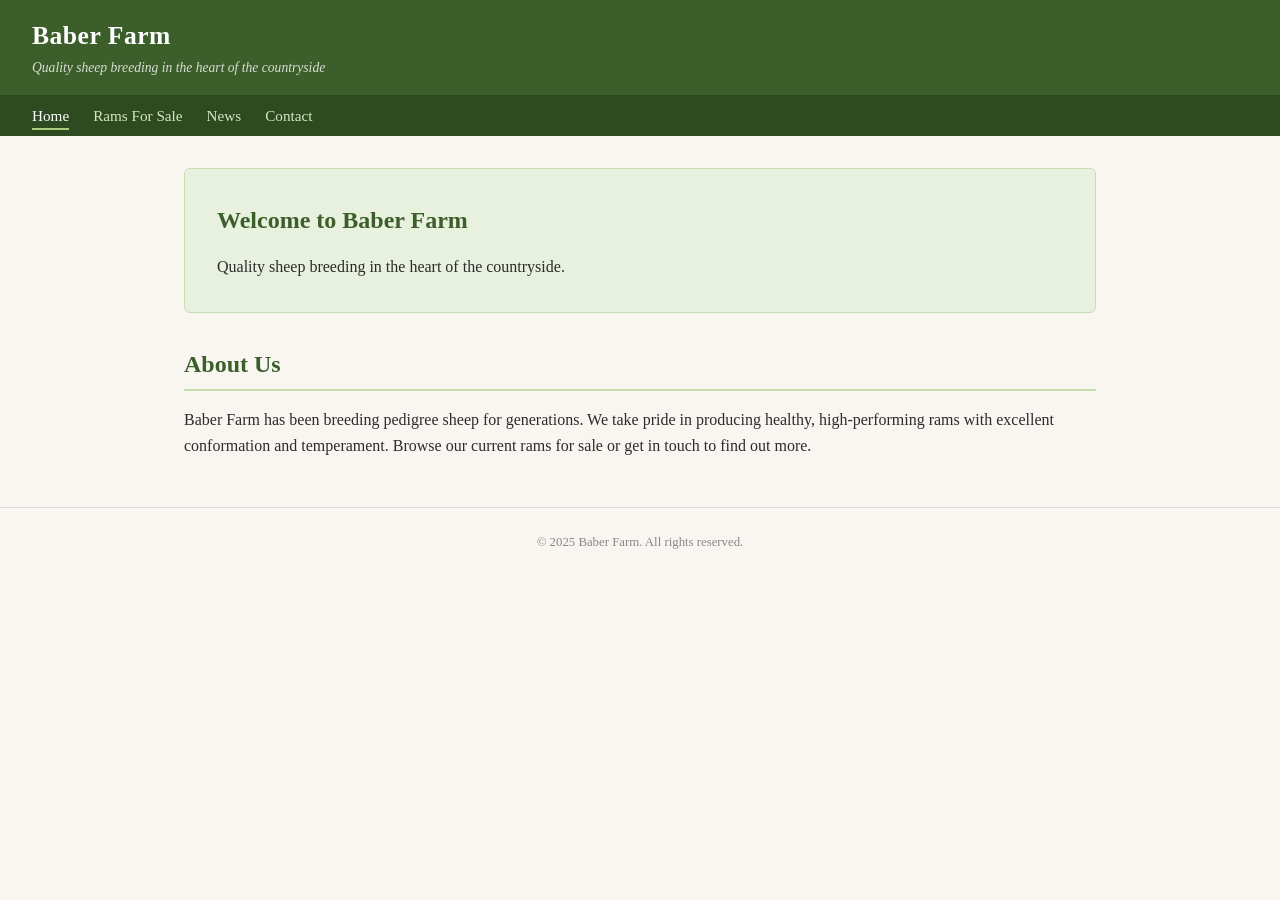
<file: index.html>
<!DOCTYPE html>
<html lang="en">
<head>
  <meta charset="UTF-8" />
  <meta name="viewport" content="width=device-width, initial-scale=1.0" />
  <title>Baber Farm</title>
  <link rel="stylesheet" href="/css/style.css" />
</head>
<body>

  <header>
    <div>
      <h1>Baber Farm</h1>
      <p class="tagline">Quality sheep breeding in the heart of the countryside</p>
    </div>
  </header>

  <nav>
    <ul>
      <li><a href="/index.html">Home</a></li>
      <li><a href="/rams.html">Rams For Sale</a></li>
      <li><a href="/news.html">News</a></li>
      <li><a href="/contact.html">Contact</a></li>
    </ul>
  </nav>

  <main id="home-content">
    <div class="hero">
      <h2>Welcome to Baber Farm</h2>
      <p>Quality sheep breeding in the heart of the countryside.</p>
    </div>

    <section>
      <h2>About Us</h2>
      <p>Baber Farm has been breeding pedigree sheep for generations. We take pride in producing healthy, high-performing rams with excellent conformation and temperament. Browse our current rams for sale or get in touch to find out more.</p>
    </section>
  </main>

  <footer>
    <p>&copy; 2025 Baber Farm. All rights reserved.</p>
  </footer>

  <script src="/js/main.js"></script>
  <script src="https://identity.netlify.com/v1/netlify-identity-widget.js"></script>
  <script>
    if (window.netlifyIdentity) {
      window.netlifyIdentity.on("init", user => {
        if (!user) {
          window.netlifyIdentity.on("login", () => {
            document.location.href = "/admin/";
          });
        }
      });
    }
  </script>
</body>
</html>
</file>
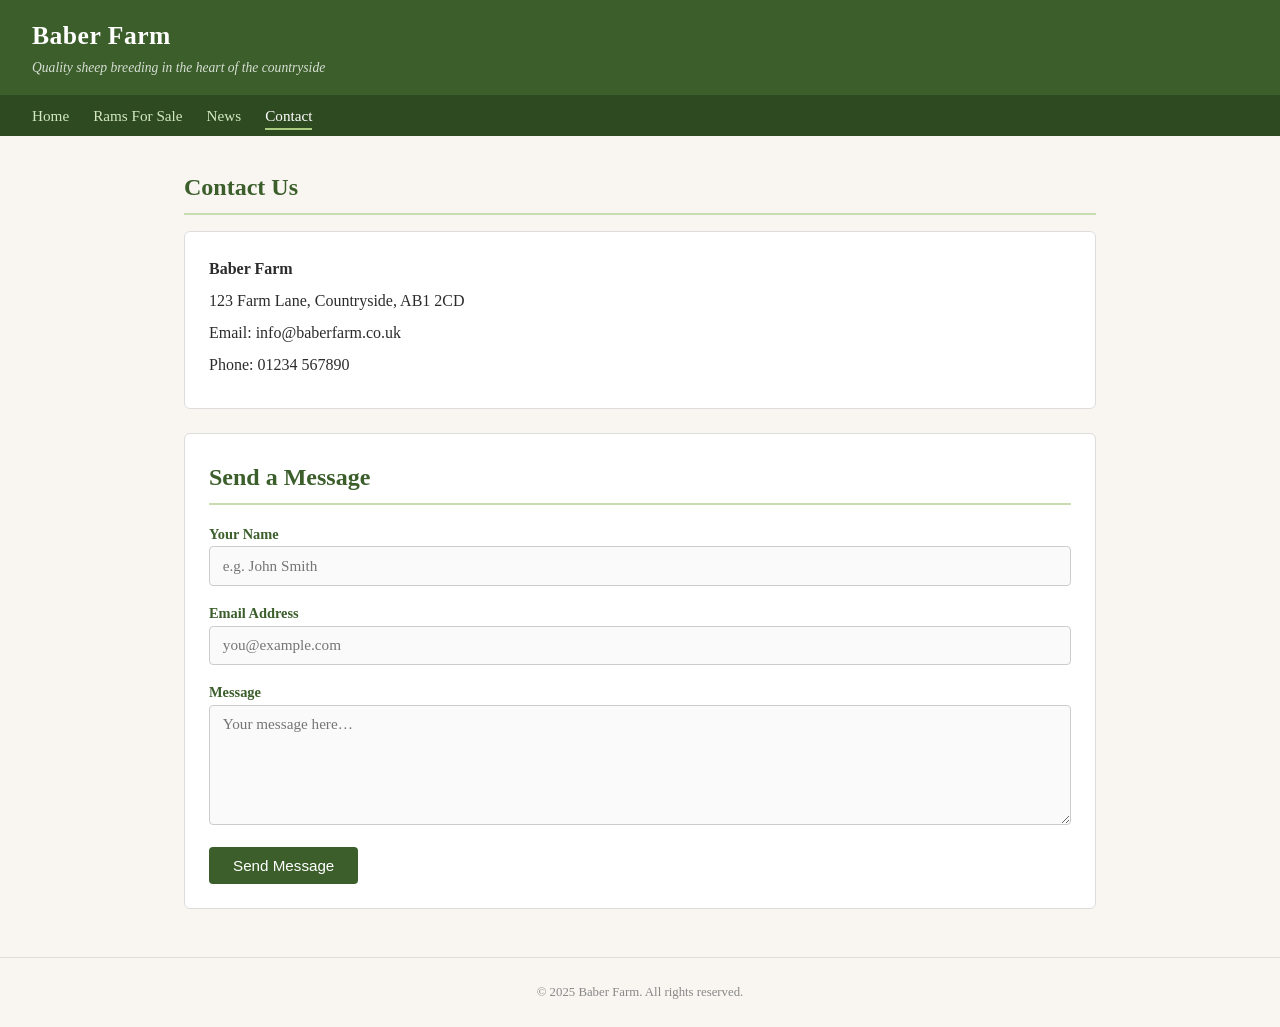
<file: contact.html>
<!DOCTYPE html>
<html lang="en">
<head>
  <meta charset="UTF-8" />
  <meta name="viewport" content="width=device-width, initial-scale=1.0" />
  <title>Contact - Baber Farm</title>
  <link rel="stylesheet" href="/css/style.css" />
</head>
<body>

  <header>
    <div>
      <h1>Baber Farm</h1>
      <p class="tagline">Quality sheep breeding in the heart of the countryside</p>
    </div>
  </header>

  <nav>
    <ul>
      <li><a href="/index.html">Home</a></li>
      <li><a href="/rams.html">Rams For Sale</a></li>
      <li><a href="/news.html">News</a></li>
      <li><a href="/contact.html">Contact</a></li>
    </ul>
  </nav>

  <main>
    <h2>Contact Us</h2>

    <div class="contact-section">
      <p><strong>Baber Farm</strong></p>
      <p>123 Farm Lane, Countryside, AB1 2CD</p>
      <p>Email: info@baberfarm.co.uk</p>
      <p>Phone: 01234 567890</p>
    </div>

    <div class="contact-section">
      <h2>Send a Message</h2>
      <form id="contact-form" novalidate>
        <div>
          <label for="name">Your Name</label>
          <input type="text" id="name" name="name" required placeholder="e.g. John Smith" />
        </div>
        <div>
          <label for="email">Email Address</label>
          <input type="email" id="email" name="email" required placeholder="you@example.com" />
        </div>
        <div>
          <label for="message">Message</label>
          <textarea id="message" name="message" required placeholder="Your message here&hellip;"></textarea>
        </div>
        <button type="submit">Send Message</button>
      </form>
    </div>
  </main>

  <footer>
    <p>&copy; 2025 Baber Farm. All rights reserved.</p>
  </footer>

  <script src="/js/main.js"></script>
  <script src="https://identity.netlify.com/v1/netlify-identity-widget.js"></script>
  <script>
    if (window.netlifyIdentity) {
      window.netlifyIdentity.on("init", user => {
        if (!user) {
          window.netlifyIdentity.on("login", () => {
            document.location.href = "/admin/";
          });
        }
      });
    }
  </script>
</body>
</html>
</file>
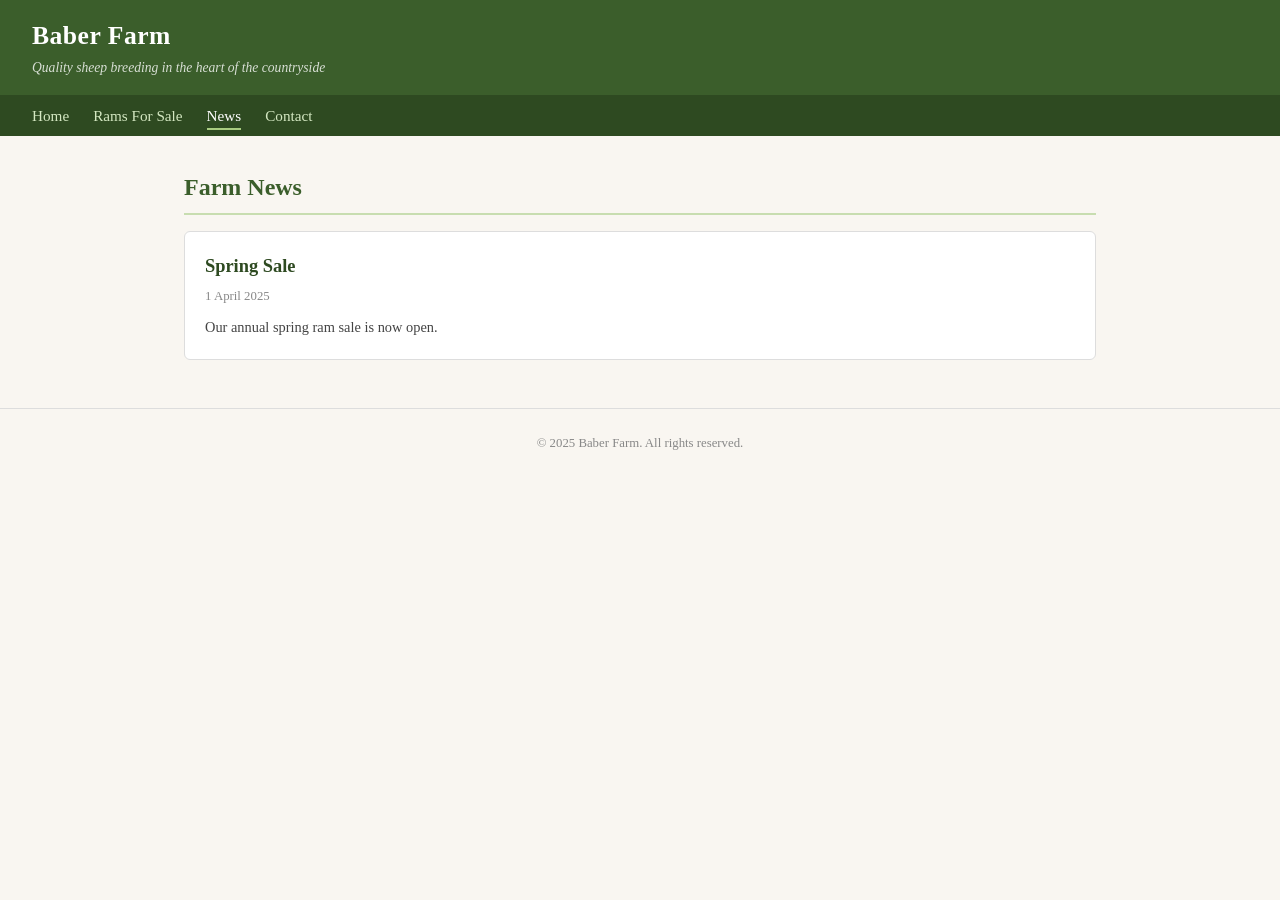
<file: news.html>
<!DOCTYPE html>
<html lang="en">
<head>
  <meta charset="UTF-8" />
  <meta name="viewport" content="width=device-width, initial-scale=1.0" />
  <title>Farm News - Baber Farm</title>
  <link rel="stylesheet" href="/css/style.css" />
</head>
<body>

  <header>
    <div>
      <h1>Baber Farm</h1>
      <p class="tagline">Quality sheep breeding in the heart of the countryside</p>
    </div>
  </header>

  <nav>
    <ul>
      <li><a href="/index.html">Home</a></li>
      <li><a href="/rams.html">Rams For Sale</a></li>
      <li><a href="/news.html">News</a></li>
      <li><a href="/contact.html">Contact</a></li>
    </ul>
  </nav>

  <main>
    <h2>Farm News</h2>
    <div id="news-container">
      <p class="loading">Loading news&hellip;</p>
    </div>
  </main>

  <footer>
    <p>&copy; 2025 Baber Farm. All rights reserved.</p>
  </footer>

  <script src="/js/main.js"></script>
  <script src="https://identity.netlify.com/v1/netlify-identity-widget.js"></script>
  <script>
    if (window.netlifyIdentity) {
      window.netlifyIdentity.on("init", user => {
        if (!user) {
          window.netlifyIdentity.on("login", () => {
            document.location.href = "/admin/";
          });
        }
      });
    }
  </script>
</body>
</html>
</file>
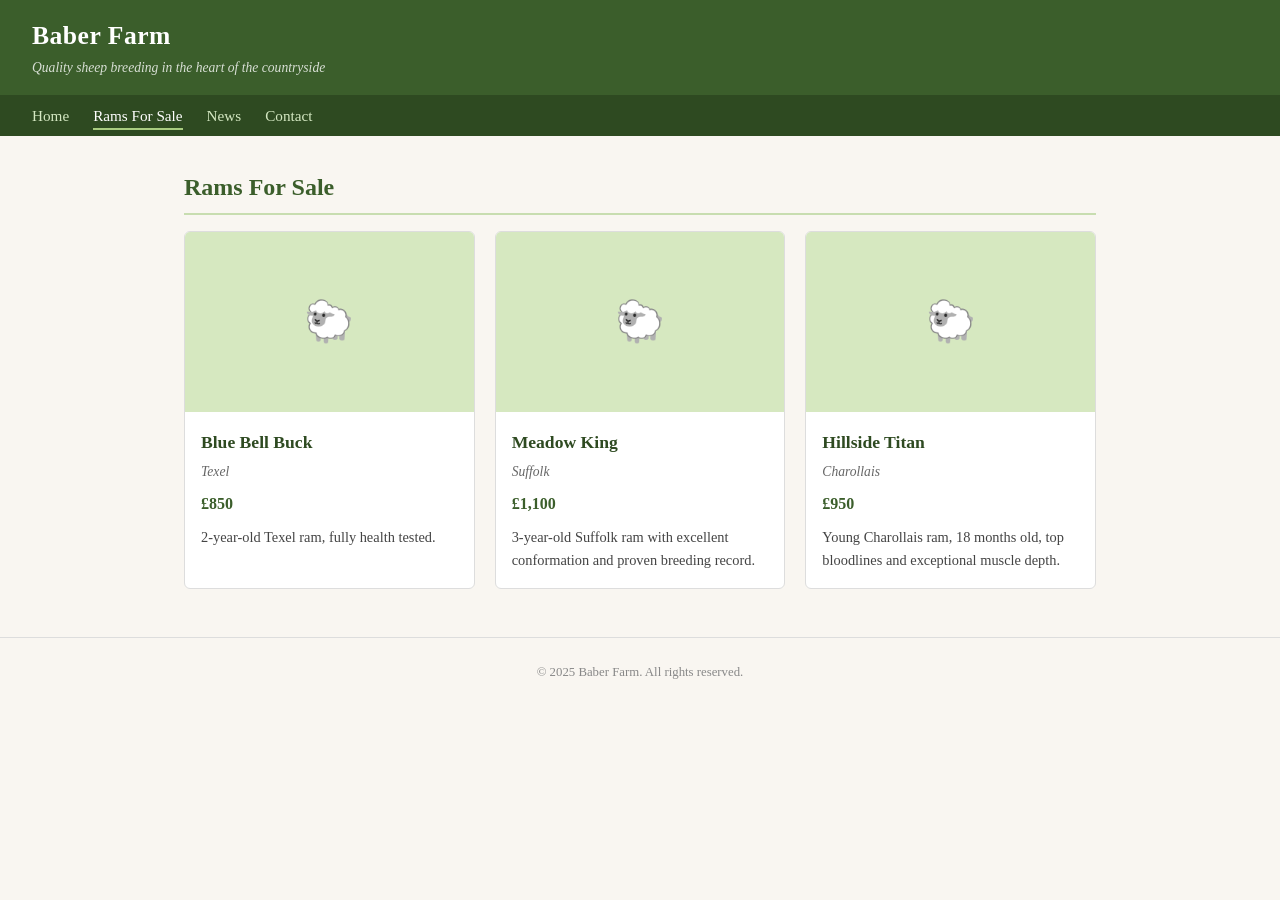
<file: rams.html>
<!DOCTYPE html>
<html lang="en">
<head>
  <meta charset="UTF-8" />
  <meta name="viewport" content="width=device-width, initial-scale=1.0" />
  <title>Rams For Sale - Baber Farm</title>
  <link rel="stylesheet" href="/css/style.css" />
</head>
<body>

  <header>
    <div>
      <h1>Baber Farm</h1>
      <p class="tagline">Quality sheep breeding in the heart of the countryside</p>
    </div>
  </header>

  <nav>
    <ul>
      <li><a href="/index.html">Home</a></li>
      <li><a href="/rams.html">Rams For Sale</a></li>
      <li><a href="/news.html">News</a></li>
      <li><a href="/contact.html">Contact</a></li>
    </ul>
  </nav>

  <main>
    <h2>Rams For Sale</h2>
    <div id="rams-container">
      <p class="loading">Loading rams&hellip;</p>
    </div>
  </main>

  <footer>
    <p>&copy; 2025 Baber Farm. All rights reserved.</p>
  </footer>

  <script src="/js/main.js"></script>
  <script src="https://identity.netlify.com/v1/netlify-identity-widget.js"></script>
  <script>
    if (window.netlifyIdentity) {
      window.netlifyIdentity.on("init", user => {
        if (!user) {
          window.netlifyIdentity.on("login", () => {
            document.location.href = "/admin/";
          });
        }
      });
    }
  </script>
</body>
</html>
</file>
<file: css/style.css>
* {
  box-sizing: border-box;
  margin: 0;
  padding: 0;
}

body {
  font-family: Georgia, serif;
  color: #2c2c2c;
  background: #f9f6f1;
  line-height: 1.6;
}

header {
  background: #3b5e2b;
  color: #fff;
  padding: 1rem 2rem;
  display: flex;
  align-items: center;
  justify-content: space-between;
  flex-wrap: wrap;
  gap: 0.5rem;
}

header h1 {
  font-size: 1.6rem;
  letter-spacing: 0.5px;
}

header p.tagline {
  font-size: 0.85rem;
  opacity: 0.8;
  font-style: italic;
}

nav {
  background: #2e4a21;
  padding: 0.5rem 2rem;
}

nav ul {
  list-style: none;
  display: flex;
  gap: 1.5rem;
  flex-wrap: wrap;
}

nav a {
  color: #d4e8c2;
  text-decoration: none;
  font-size: 0.95rem;
  padding: 0.25rem 0;
  border-bottom: 2px solid transparent;
  transition: border-color 0.2s;
}

nav a:hover,
nav a.active {
  border-color: #a8cc80;
  color: #fff;
}

main {
  max-width: 960px;
  margin: 2rem auto;
  padding: 0 1.5rem;
}

h2 {
  font-size: 1.5rem;
  color: #3b5e2b;
  margin-bottom: 1rem;
  border-bottom: 2px solid #c8ddb0;
  padding-bottom: 0.4rem;
}

/* Hero */
.hero {
  background: #e8f0de;
  border: 1px solid #c8ddb0;
  border-radius: 6px;
  padding: 2rem;
  margin-bottom: 2rem;
}

.hero h2 {
  border: none;
  margin-bottom: 0.5rem;
}

/* Cards grid */
.cards {
  display: grid;
  grid-template-columns: repeat(auto-fill, minmax(260px, 1fr));
  gap: 1.25rem;
}

.card {
  background: #fff;
  border: 1px solid #ddd;
  border-radius: 6px;
  overflow: hidden;
  display: flex;
  flex-direction: column;
}

.card img {
  width: 100%;
  height: 180px;
  object-fit: cover;
}

.card-placeholder {
  width: 100%;
  height: 180px;
  background: #d6e8c0;
  display: flex;
  align-items: center;
  justify-content: center;
  color: #5a7a40;
  font-size: 2.5rem;
}

.card-body {
  padding: 1rem;
  flex: 1;
  display: flex;
  flex-direction: column;
  gap: 0.3rem;
}

.card-body h3 {
  font-size: 1.1rem;
  color: #2e4a21;
}

.card-body .breed {
  font-size: 0.85rem;
  color: #666;
  font-style: italic;
}

.card-body .price {
  font-size: 1rem;
  font-weight: bold;
  color: #3b5e2b;
  margin-top: 0.2rem;
}

.card-body p {
  font-size: 0.9rem;
  color: #444;
  margin-top: 0.3rem;
}

/* News */
.news-list {
  display: flex;
  flex-direction: column;
  gap: 1.5rem;
}

.news-item {
  background: #fff;
  border: 1px solid #ddd;
  border-radius: 6px;
  overflow: hidden;
  display: flex;
  gap: 0;
  flex-direction: column;
}

.news-item img {
  width: 100%;
  max-height: 220px;
  object-fit: cover;
}

.news-body {
  padding: 1.25rem;
}

.news-body h3 {
  font-size: 1.15rem;
  color: #2e4a21;
  margin-bottom: 0.25rem;
}

.news-body .date {
  font-size: 0.8rem;
  color: #888;
  margin-bottom: 0.6rem;
}

.news-body p {
  font-size: 0.9rem;
  color: #444;
}

/* Contact */
.contact-section {
  background: #fff;
  border: 1px solid #ddd;
  border-radius: 6px;
  padding: 1.5rem;
  margin-bottom: 1.5rem;
}

.contact-section p {
  margin-bottom: 0.4rem;
}

form {
  display: flex;
  flex-direction: column;
  gap: 0.9rem;
}

form label {
  font-size: 0.9rem;
  font-weight: bold;
  color: #3b5e2b;
}

form input,
form textarea {
  width: 100%;
  padding: 0.6rem 0.8rem;
  border: 1px solid #ccc;
  border-radius: 4px;
  font-size: 0.95rem;
  font-family: inherit;
  background: #fafafa;
}

form textarea {
  height: 120px;
  resize: vertical;
}

form button {
  align-self: flex-start;
  background: #3b5e2b;
  color: #fff;
  border: none;
  padding: 0.65rem 1.5rem;
  border-radius: 4px;
  font-size: 0.95rem;
  cursor: pointer;
  transition: background 0.2s;
}

form button:hover {
  background: #2e4a21;
}

/* Loading / error */
.loading {
  color: #666;
  font-style: italic;
  padding: 1rem 0;
}

.error {
  color: #a00;
  padding: 1rem 0;
}

footer {
  text-align: center;
  padding: 1.5rem;
  font-size: 0.8rem;
  color: #888;
  border-top: 1px solid #ddd;
  margin-top: 3rem;
}
</file>
